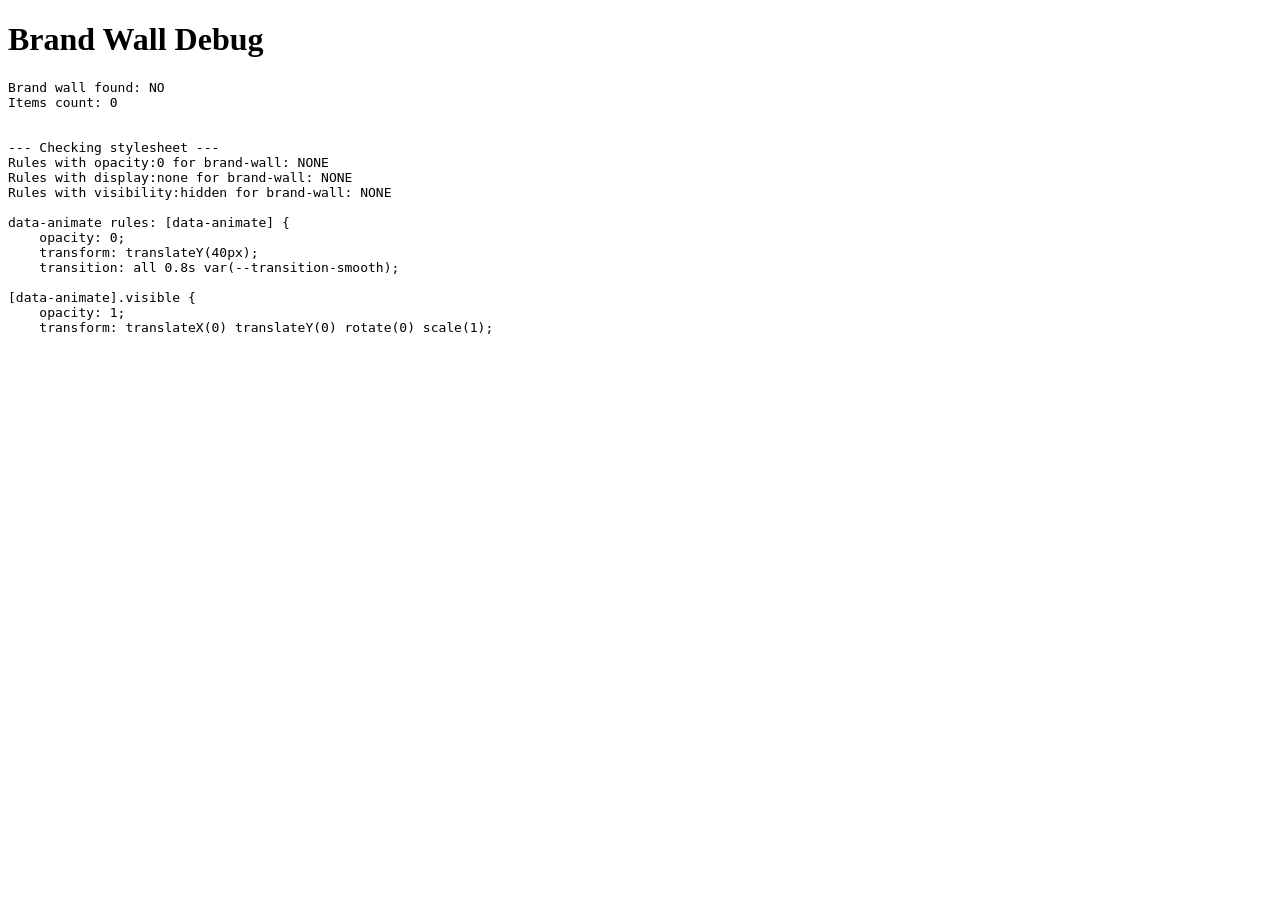
<file: debug.html>
<!DOCTYPE html>
<html>
<head><title>Debug</title></head>
<body>
<h1>Brand Wall Debug</h1>
<pre id="output"></pre>
<script>
window.addEventListener('load', function() {
    const wall = document.createElement('div');
    wall.innerHTML = document.querySelector('#brand-wall') ? 'found' : 'not found';
    
    // Load the main page in an iframe and inspect
    fetch('/index.html').then(r => r.text()).then(html => {
        // Check if brand-wall section exists
        const parser = new DOMParser();
        const doc = parser.parseFromString(html, 'text/html');
        const bw = doc.getElementById('brand-wall');
        const items = bw ? bw.querySelectorAll('.brand-wall-item') : [];
        
        let out = 'Brand wall found: ' + (bw ? 'YES' : 'NO') + '\n';
        out += 'Items count: ' + items.length + '\n\n';
        
        items.forEach((item, i) => {
            const img = item.querySelector('img');
            out += `Item ${i}: class="${item.className}" img="${img ? img.getAttribute('src') : 'none'}"\n`;
        });
        
        // Check CSS
        out += '\n--- Checking stylesheet ---\n';
        fetch('/styles.css').then(r => r.text()).then(css => {
            // Check for any rule that might hide brand-wall-item
            const hideRules = css.match(/brand-wall[^{]*\{[^}]*opacity\s*:\s*0[^}]*/g);
            out += 'Rules with opacity:0 for brand-wall: ' + (hideRules ? hideRules.join('\n') : 'NONE') + '\n';
            
            const displayNone = css.match(/brand-wall[^{]*\{[^}]*display\s*:\s*none[^}]*/g);
            out += 'Rules with display:none for brand-wall: ' + (displayNone ? displayNone.join('\n') : 'NONE') + '\n';
            
            const visHidden = css.match(/brand-wall[^{]*\{[^}]*visibility\s*:\s*hidden[^}]*/g);
            out += 'Rules with visibility:hidden for brand-wall: ' + (visHidden ? visHidden.join('\n') : 'NONE') + '\n';
            
            // Check data-animate rule
            const dataAnimate = css.match(/\[data-animate\][^{]*\{[^}]*/g);
            out += '\ndata-animate rules: ' + (dataAnimate ? dataAnimate.join('\n') : 'NONE') + '\n';
            
            document.getElementById('output').textContent = out;
        });
    });
});
</script>
</body>
</html>
</file>
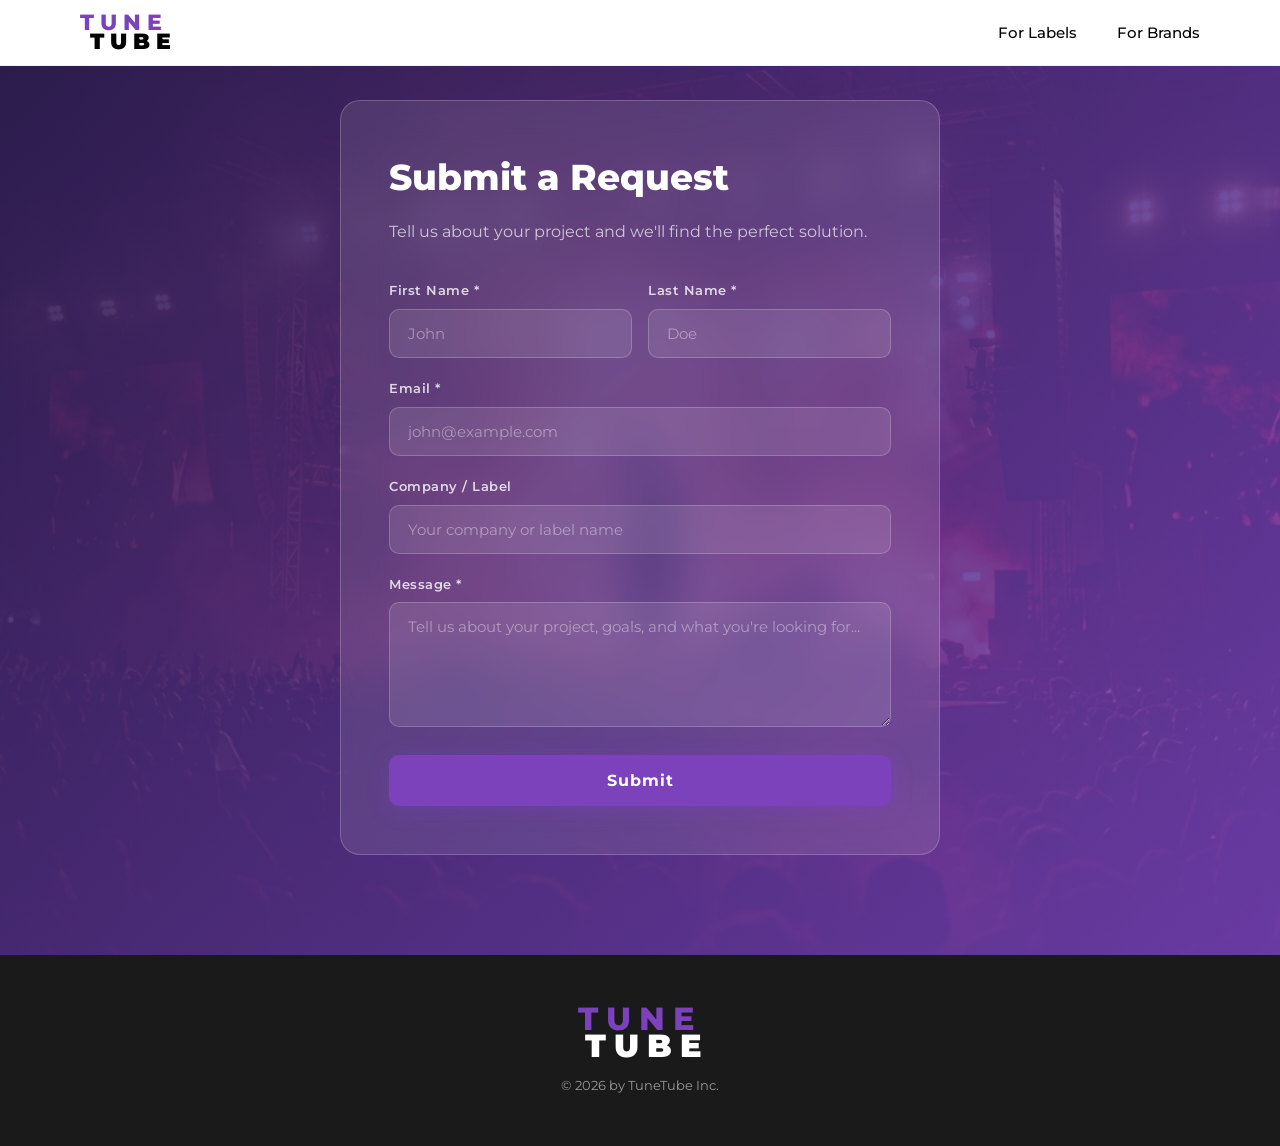
<file: submit-request.html>
<!DOCTYPE html>
<html lang="en">
<head>
    <meta charset="UTF-8">
    <meta name="viewport" content="width=device-width, initial-scale=1.0">
    <title>Submit Request | TuneTube</title>
    <meta name="description" content="Get in touch with TuneTube. Submit your music or brand partnership request.">
    <link rel="preconnect" href="https://fonts.googleapis.com">
    <link rel="preconnect" href="https://fonts.gstatic.com" crossorigin>
    <link href="https://fonts.googleapis.com/css2?family=Montserrat:wght@300;400;500;600;700;800;900&display=swap" rel="stylesheet">
    <link rel="stylesheet" href="styles.css">
</head>
<body class="submit-page">
    <!-- Header -->
    <header class="header" id="header">
        <div class="header-inner">
            <a href="index.html" class="logo" id="logo">
                <div class="logo-text">
                    <span class="logo-tune">TUNE</span>
                    <span class="logo-tube">TUBE</span>
                </div>
            </a>
            <nav class="nav" id="nav">
                <a href="index.html#for-labels-section" class="nav-link" id="nav-labels">For Labels</a>
                <a href="index.html#for-brands-section" class="nav-link" id="nav-creators">For Brands</a>
            </nav>
            <button class="hamburger" id="hamburger" aria-label="Toggle menu">
                <span></span>
                <span></span>
                <span></span>
            </button>
        </div>
    </header>

    <!-- Mobile Nav -->
    <div class="mobile-nav" id="mobile-nav">
        <a href="index.html#for-labels-section" class="mobile-nav-link">For Labels</a>
        <a href="index.html#for-brands-section" class="mobile-nav-link">For Brands</a>
    </div>

    <!-- Submit Request Section -->
    <section class="submit-section" id="submit-section">
        <div class="submit-bg">
            <img src="images/submit-bg.png" alt="Concert stage with red lighting" class="submit-bg-img">
            <div class="submit-overlay"></div>
        </div>
        <div class="submit-form-wrapper" id="form-container">
            <h1 class="submit-title" id="form-title">Submit a Request</h1>
            <p class="submit-subtitle" id="form-subtitle">Tell us about your project and we'll find the perfect solution.</p>
            
            <form class="contact-form" id="contact-form" action="https://formspree.io/f/mvzvrgzl" method="POST">
                <!-- Formspree hidden config -->
                <input type="hidden" name="_subject" value="New TuneTube Inquiry">
                <input type="hidden" name="_next" value="https://tunetube.org/submit-request.html?sent=true">
                <input type="text" name="_gotcha" style="display:none" tabindex="-1" autocomplete="off">

                <div class="form-row">
                    <div class="form-group">
                        <label for="first-name">First Name *</label>
                        <input type="text" id="first-name" name="firstName" required placeholder="John">
                    </div>
                    <div class="form-group">
                        <label for="last-name">Last Name *</label>
                        <input type="text" id="last-name" name="lastName" required placeholder="Doe">
                    </div>
                </div>
                <div class="form-group">
                    <label for="email">Email *</label>
                    <input type="email" id="email" name="email" required placeholder="john@example.com">
                </div>
                <div class="form-group">
                    <label for="company">Company / Label</label>
                    <input type="text" id="company" name="company" placeholder="Your company or label name">
                </div>
                <div class="form-group">
                    <label for="message">Message *</label>
                    <textarea id="message" name="message" required rows="5" placeholder="Tell us about your project, goals, and what you're looking for..."></textarea>
                </div>
                <button type="submit" class="btn-submit" id="btn-submit">Submit</button>
            </form>

            <!-- Success message (shown after redirect) -->
            <div class="form-success" id="form-success" style="display:none;">
                <svg width="64" height="64" viewBox="0 0 24 24" fill="none" stroke="#7B42BC" stroke-width="2" stroke-linecap="round" stroke-linejoin="round">
                    <path d="M22 11.08V12a10 10 0 1 1-5.93-9.14"/>
                    <polyline points="22 4 12 14.01 9 11.01"/>
                </svg>
                <h2>Thank you!</h2>
                <p>Your request has been submitted successfully. We'll get back to you soon.</p>
                <a href="index.html" class="btn-submit" style="display:inline-block;text-decoration:none;margin-top:20px;">Back to Home</a>
            </div>
        </div>
    </section>

    <!-- Footer -->
    <footer class="footer footer-dark" id="footer">
        <div class="footer-inner">
            <div class="footer-logo">
                <span class="footer-tune">TUNE</span>
                <span class="footer-tube">TUBE</span>
            </div>
            <p class="footer-copyright" id="footer-copyright">© 2026 by TuneTube Inc.</p>
        </div>
    </footer>

    <script src="cms.js"></script>
    <script src="script.js"></script>
    <script>
        // Show success message if redirected from Formspree
        if (window.location.search.includes('sent=true')) {
            const form = document.getElementById('contact-form');
            const success = document.getElementById('form-success');
            const title = document.getElementById('form-title');
            const subtitle = document.getElementById('form-subtitle');
            if (form) form.style.display = 'none';
            if (success) success.style.display = 'block';
            if (title) title.style.display = 'none';
            if (subtitle) subtitle.style.display = 'none';
        }
    </script>
</html>
</file>
<file: styles.css>
/* ============================================
   TuneTube - Premium Redesign CSS
   ============================================ */

/* === CSS Reset & Base === */
*, *::before, *::after {
    margin: 0;
    padding: 0;
    box-sizing: border-box;
}

:root {
    --purple: #7B42BC;
    --purple-dark: #5A2DB8;
    --purple-deep: #2D1B4E;
    --purple-light: #9B6DD7;
    --purple-glow: rgba(123, 66, 188, 0.4);
    --white: #FFFFFF;
    --black: #000000;
    --grey-dark: #1a1a1a;
    --grey-text: #999999;
    --font-main: 'Montserrat', sans-serif;
    --transition-smooth: cubic-bezier(0.25, 0.46, 0.45, 0.94);
}

html {
    scroll-behavior: smooth;
}

body {
    font-family: var(--font-main);
    color: var(--black);
    background: var(--white);
    overflow-x: hidden;
    line-height: 1.6;
}

a {
    text-decoration: none;
    color: inherit;
}

img {
    max-width: 100%;
    height: auto;
    display: block;
}

/* === HEADER === */
.header {
    position: fixed;
    top: 0;
    left: 0;
    right: 0;
    z-index: 1000;
    background: var(--white);
    border-bottom: 1px solid rgba(0,0,0,0.05);
    transition: box-shadow 0.3s ease, background 0.3s ease;
}

.header.scrolled {
    box-shadow: 0 2px 20px rgba(0,0,0,0.1);
}

.header.transparent {
    background: transparent;
    border-bottom: none;
}

.header.transparent .logo-tune {
    color: var(--purple);
}

.header.transparent .logo-tube {
    color: var(--white);
}

.header.transparent .nav-link {
    color: var(--white);
}

.header.transparent .nav-link.active {
    color: var(--purple-light);
}

.header.transparent .nav-link.active::after {
    background: var(--purple-light);
}

.header-inner {
    max-width: 1200px;
    margin: 0 auto;
    display: flex;
    align-items: center;
    justify-content: space-between;
    padding: 14px 40px;
}

/* Logo */
.logo-text {
    display: flex;
    flex-direction: column;
    line-height: 0.85;
}

.logo-tune {
    font-size: 22px;
    font-weight: 800;
    color: var(--purple);
    letter-spacing: 6px;
}

.logo-tube {
    font-size: 22px;
    font-weight: 900;
    color: var(--black);
    letter-spacing: 6px;
    margin-left: 10px;
}

/* Nav */
.nav {
    display: flex;
    gap: 40px;
}

.nav-link {
    font-size: 15px;
    font-weight: 500;
    color: var(--black);
    position: relative;
    transition: color 0.3s ease;
    padding: 4px 0;
}

.nav-link::after {
    content: '';
    position: absolute;
    bottom: -4px;
    left: 0;
    right: 0;
    height: 2px;
    background: var(--purple);
    border-radius: 1px;
    transform: scaleX(0);
    transition: transform 0.3s ease;
}

.nav-link:hover::after {
    transform: scaleX(1);
}

.nav-link:hover {
    color: var(--purple);
}

.nav-link.active {
    color: var(--purple);
}

.nav-link.active::after {
    content: '';
    position: absolute;
    bottom: -4px;
    left: 0;
    right: 0;
    height: 2px;
    background: var(--purple);
    border-radius: 1px;
    transform: scaleX(1);
}

/* Hamburger */
.hamburger {
    display: none;
    flex-direction: column;
    gap: 5px;
    background: none;
    border: none;
    cursor: pointer;
    padding: 5px;
    z-index: 1001;
}

.hamburger span {
    display: block;
    width: 24px;
    height: 2px;
    background: var(--black);
    transition: all 0.3s ease;
}

.hamburger.active span:nth-child(1) {
    transform: rotate(45deg) translate(5px, 5px);
}

.hamburger.active span:nth-child(2) {
    opacity: 0;
}

.hamburger.active span:nth-child(3) {
    transform: rotate(-45deg) translate(5px, -5px);
}

/* Mobile Nav */
.mobile-nav {
    display: none;
    position: fixed;
    top: 60px;
    left: 0;
    right: 0;
    background: var(--white);
    z-index: 999;
    padding: 24px 40px;
    box-shadow: 0 4px 30px rgba(0,0,0,0.12);
    flex-direction: column;
    gap: 16px;
    backdrop-filter: blur(10px);
}

.mobile-nav.active {
    display: flex;
}

.mobile-nav-link {
    font-size: 16px;
    font-weight: 600;
    color: var(--black);
    padding: 10px 0;
    border-bottom: 1px solid rgba(0,0,0,0.05);
    transition: color 0.3s ease;
}

.mobile-nav-link:last-child {
    border-bottom: none;
}

.mobile-nav-link.active {
    color: var(--purple);
}

/* === HERO SECTION === */
.hero {
    position: relative;
    width: 100%;
    height: 100vh;
    min-height: 650px;
    display: flex;
    align-items: center;
    justify-content: center;
    overflow: hidden;
}

.hero-bg {
    position: absolute;
    top: 0;
    left: 0;
    right: 0;
    bottom: 0;
}

.hero-bg-video {
    width: 100%;
    height: 100%;
    object-fit: cover;
}

.hero-bg-img {
    width: 100%;
    height: 100%;
    object-fit: cover;
    transform: scale(1.05);
    transition: transform 0.1s linear;
}

.hero-overlay {
    position: absolute;
    top: 0;
    left: 0;
    right: 0;
    bottom: 0;
    background: linear-gradient(
        to bottom,
        rgba(0,0,0,0.15) 0%,
        rgba(0,0,0,0.35) 40%,
        rgba(0,0,0,0.45) 70%,
        rgba(0,0,0,0.3) 100%
    );
}

.hero-content {
    position: relative;
    z-index: 2;
    text-align: center;
    color: var(--white);
    animation: heroFadeIn 1.2s var(--transition-smooth) forwards;
}

@keyframes heroFadeIn {
    from {
        opacity: 0;
        transform: translateY(30px);
    }
    to {
        opacity: 1;
        transform: translateY(0);
    }
}

.hero-logo {
    display: flex;
    flex-direction: column;
    align-items: center;
    margin-bottom: 20px;
}

.hero-tune {
    font-size: 80px;
    font-weight: 800;
    color: var(--purple);
    letter-spacing: 20px;
    line-height: 1;
    text-shadow: 2px 4px 12px rgba(0,0,0,0.4);
}

.hero-tube {
    font-size: 80px;
    font-weight: 900;
    color: rgba(255,255,255,0.85);
    letter-spacing: 20px;
    line-height: 1;
    margin-left: 30px;
    text-shadow: 2px 4px 12px rgba(0,0,0,0.4);
}

.hero-tagline {
    font-size: 22px;
    font-weight: 600;
    font-style: italic;
    letter-spacing: 2px;
    margin-bottom: 40px;
    text-shadow: 1px 2px 6px rgba(0,0,0,0.5);
}

.btn-contact {
    display: inline-block;
    padding: 18px 70px;
    background: var(--white);
    color: var(--black);
    font-family: var(--font-main);
    font-size: 16px;
    font-weight: 600;
    letter-spacing: 3px;
    border-radius: 40px;
    transition: all 0.4s var(--transition-smooth);
    box-shadow: 0 4px 20px rgba(0,0,0,0.3);
}

.btn-contact:hover {
    transform: translateY(-3px);
    box-shadow: 0 8px 30px rgba(0,0,0,0.4);
    background: var(--purple);
    color: var(--white);
}

/* Scroll Indicator */
.scroll-indicator {
    position: absolute;
    bottom: 30px;
    left: 50%;
    transform: translateX(-50%);
    z-index: 2;
    animation: scrollBounce 2s infinite;
}

@keyframes scrollBounce {
    0%, 100% { transform: translateX(-50%) translateY(0); }
    50% { transform: translateX(-50%) translateY(10px); }
}

.scroll-mouse {
    width: 26px;
    height: 42px;
    border: 2px solid rgba(255,255,255,0.6);
    border-radius: 13px;
    display: flex;
    justify-content: center;
    padding-top: 8px;
}

.scroll-wheel {
    width: 4px;
    height: 10px;
    background: rgba(255,255,255,0.8);
    border-radius: 2px;
    animation: scrollWheelAnim 1.8s infinite;
}

@keyframes scrollWheelAnim {
    0% { opacity: 1; transform: translateY(0); }
    100% { opacity: 0; transform: translateY(12px); }
}

/* === FOR LABELS SECTION === */
.for-labels-section {
    padding: 100px 0 60px;
    background: var(--white);
    overflow: hidden;
}

.section-container {
    max-width: 1200px;
    margin: 0 auto;
    padding: 0 40px;
    display: grid;
    grid-template-columns: 1fr 1.2fr;
    gap: 60px;
    align-items: center;
}

.section-title {
    font-size: 56px;
    font-weight: 900;
    color: var(--black);
    line-height: 1.1;
    margin-bottom: 28px;
    letter-spacing: -1px;
}

.section-desc {
    font-size: 17px;
    color: #444;
    line-height: 1.7;
    margin-bottom: 36px;
    max-width: 500px;
}

.btn-purple {
    display: inline-block;
    padding: 16px 48px;
    background: var(--purple);
    color: var(--white);
    font-family: var(--font-main);
    font-size: 15px;
    font-weight: 600;
    border-radius: 30px;
    transition: all 0.4s var(--transition-smooth);
    box-shadow: 0 4px 20px var(--purple-glow);
}

.btn-purple:hover {
    transform: translateY(-3px);
    box-shadow: 0 8px 30px rgba(123, 66, 188, 0.55);
    background: var(--purple-dark);
}

/* Artist Grid - spaced collage layout */
.artist-grid {
    display: grid;
    grid-template-columns: 1fr 1fr;
    grid-template-rows: auto auto auto;
    gap: 20px;
    position: relative;
}

.artist-card {
    border-radius: 14px;
    overflow: hidden;
    box-shadow: 0 8px 28px rgba(0,0,0,0.15);
    transition: transform 0.4s ease, box-shadow 0.4s ease;
}

.artist-card:hover {
    transform: scale(1.04) rotate(-1deg);
    box-shadow: 0 12px 40px rgba(0,0,0,0.25);
}

.artist-card img {
    width: 100%;
    height: auto;
    object-fit: contain;
    object-position: center center;
}

/* Row 1: Cứ Chill Thôi (left) + Nếu Lỡ Một Ngày (right) */
.artist-card-large {
    height: auto;
    transform: rotate(-2deg);
}

.artist-card-small {
    height: auto;
    transform: rotate(2deg);
    margin-top: 16px;
}

/* Row 2: Singer (medium) + Vũ 20:00 (dark) */
.artist-card-medium {
    height: auto;
    transform: rotate(1deg);
}

.artist-card-dark {
    height: auto;
    transform: rotate(-2deg);
    margin-top: 16px;
}

/* Row 3: Tri Ky OUT NOW - centered */
.artist-card-promo {
    grid-column: 1 / -1;
    height: auto;
    transform: rotate(1deg);
    max-width: 55%;
    justify-self: center;
}

/* Spotify Embed */
.spotify-embed {
    max-width: 600px;
    margin: 40px auto 0;
    padding: 0 40px;
}

/* === FOR BRANDS SECTION === */
.for-brands-section {
    padding: 80px 0 0;
    background: var(--purple);
    position: relative;
    overflow: hidden;
}

.brands-container {
    align-items: center;
    grid-template-columns: 1fr 1.5fr;
}

.brands-image-collage {
    overflow: visible;
    position: relative;
}

.brands-title {
    font-size: 56px;
    font-weight: 900;
    color: var(--white);
    line-height: 1.1;
    margin-bottom: 28px;
    letter-spacing: -1px;
}

.brands-desc {
    font-size: 17px;
    color: rgba(255,255,255,0.85);
    line-height: 1.7;
    margin-bottom: 36px;
    max-width: 500px;
}

.btn-white {
    display: inline-block;
    padding: 16px 48px;
    background: var(--white);
    color: var(--black);
    font-family: var(--font-main);
    font-size: 15px;
    font-weight: 600;
    border-radius: 30px;
    border: 2px solid var(--white);
    transition: all 0.4s var(--transition-smooth);
}

.btn-white:hover {
    transform: translateY(-3px);
    box-shadow: 0 8px 30px rgba(0,0,0,0.2);
    background: transparent;
    color: var(--white);
}

/* Brands Grid - spaced grid layout */
.brands-grid {
    display: grid;
    grid-template-columns: repeat(2, 1fr);
    gap: 16px;
    width: 100%;
}

.brand-photo {
    position: relative;
    border-radius: 12px;
    overflow: hidden;
    box-shadow: 6px 6px 24px rgba(0,0,0,0.3);
    transition: transform 0.4s ease, box-shadow 0.4s ease;
    aspect-ratio: 3 / 4;
}

.brand-photo:hover {
    transform: scale(1.06) rotate(-1deg) !important;
    box-shadow: 10px 10px 36px rgba(0,0,0,0.45);
    z-index: 20 !important;
}

.brand-photo img {
    width: 100%;
    height: 100%;
    object-fit: cover;
    object-position: center center;
}

/* Subtle rotation variations for collage feel */
.brand-photo-1 {
    transform: rotate(-3deg);
}

.brand-photo-2 {
    transform: rotate(2deg);
    margin-top: 20px;
}

.brand-photo-3 {
    transform: rotate(1deg);
}

.brand-photo-4 {
    transform: rotate(-2deg);
    margin-top: 14px;
}

.brand-photo-5 {
    transform: rotate(2deg);
}

.brand-photo-6 {
    transform: rotate(-2deg);
    margin-top: 16px;
}

.brand-photo-7 {
    transform: rotate(-3deg);
}

.brand-photo-8 {
    transform: rotate(2deg);
    margin-top: 10px;
}

/* === WISHLIST / BRAND WALL SECTION === */
.wishlist-section {
    background: var(--purple);
    position: relative;
    overflow: hidden;
}

/* Brand Wall - tilted images matching Wix */
.brand-wall {
    display: flex;
    justify-content: center;
    align-items: center;
    gap: 0;
    padding: 60px 0 0;
    overflow: hidden;
    position: relative;
    min-height: 450px;
}

.brand-wall-item {
    flex-shrink: 0;
    overflow: hidden;
    box-shadow: 8px 8px 30px rgba(0,0,0,0.25);
    transition: transform 0.5s ease;
}

.brand-wall-item img {
    width: 100%;
    height: 100%;
    object-fit: cover;
    object-position: center top;
}

.brand-wall-item:hover {
    transform: scale(1.05) !important;
    z-index: 10;
}

.brand-wall-1 {
    width: 300px;
    height: 400px;
    transform: rotate(-5deg) translateY(20px);
    border-radius: 10px;
    margin-right: -30px;
    z-index: 1;
}

.brand-wall-2 {
    width: 300px;
    height: 420px;
    transform: rotate(0deg) translateY(-10px);
    border-radius: 10px;
    margin-right: -30px;
    z-index: 3;
}

.brand-wall-3 {
    width: 300px;
    height: 400px;
    transform: rotate(5deg) translateY(20px);
    border-radius: 10px;
    z-index: 1;
}

/* Wishlist Banner */
.wishlist-banner {
    background: var(--purple);
    padding: 0 40px 80px;
    text-align: center;
}

.wishlist-content {
    max-width: 700px;
    margin: 0 auto;
    background: var(--purple-dark);
    border-radius: 12px;
    padding: 40px 50px;
    display: flex;
    align-items: center;
    justify-content: space-between;
    gap: 30px;
}

.wishlist-title {
    font-size: 24px;
    font-weight: 600;
    color: var(--white);
    line-height: 1.4;
    text-align: left;
}

.btn-submit-now {
    display: inline-block;
    padding: 14px 36px;
    background: transparent;
    color: var(--white);
    font-family: var(--font-main);
    font-size: 14px;
    font-weight: 600;
    letter-spacing: 2px;
    border: 2px solid var(--white);
    border-radius: 30px;
    transition: all 0.4s var(--transition-smooth);
    white-space: nowrap;
    flex-shrink: 0;
}

.btn-submit-now:hover {
    background: var(--white);
    color: var(--purple-dark);
    transform: translateY(-2px);
    box-shadow: 0 6px 20px rgba(0,0,0,0.2);
}

/* === FOOTER === */
.footer {
    background: var(--grey-dark);
    padding: 50px 40px;
    text-align: center;
}

.footer-inner {
    max-width: 1200px;
    margin: 0 auto;
}

.footer-logo {
    display: flex;
    flex-direction: column;
    align-items: center;
    margin-bottom: 16px;
    line-height: 0.85;
}

.footer-tune {
    font-size: 32px;
    font-weight: 800;
    color: var(--purple);
    letter-spacing: 8px;
}

.footer-tube {
    font-size: 32px;
    font-weight: 900;
    color: var(--white);
    letter-spacing: 8px;
    margin-left: 14px;
}

.footer-copyright {
    font-size: 13px;
    color: var(--grey-text);
    margin-top: 8px;
}

/* === CHAT WIDGET === */
.chat-widget {
    position: fixed;
    bottom: 24px;
    right: 24px;
    z-index: 999;
}

.chat-btn {
    display: flex;
    align-items: center;
    gap: 8px;
    padding: 12px 24px;
    background: var(--purple);
    color: var(--white);
    border: none;
    border-radius: 30px;
    font-family: var(--font-main);
    font-size: 14px;
    font-weight: 600;
    cursor: pointer;
    box-shadow: 0 4px 20px var(--purple-glow);
    transition: all 0.3s ease;
}

.chat-btn:hover {
    transform: translateY(-3px);
    box-shadow: 0 8px 30px var(--purple-glow);
}

/* === ANIMATIONS === */
[data-animate] {
    opacity: 0;
    transform: translateY(40px);
    transition: all 0.8s var(--transition-smooth);
}

[data-animate="fade-right"] {
    transform: translateX(-40px);
}

[data-animate="fade-left"] {
    transform: translateX(40px);
}

[data-animate="fade-up"] {
    transform: translateY(40px);
}

[data-animate="rotate-in"] {
    transform: rotate(10deg) scale(0.9);
    opacity: 0;
}

[data-animate].visible {
    opacity: 1;
    transform: translateX(0) translateY(0) rotate(0) scale(1);
}

/* Brand wall items are animated via JS observer - no data-animate needed */

/* === FOR LABELS PAGE === */
.labels-page-hero {
    position: relative;
    width: 100%;
    min-height: 100vh;
    display: flex;
    align-items: center;
    justify-content: center;
    overflow: hidden;
    margin-top: 60px;
}

.labels-page-hero .hero-bg {
    position: absolute;
    top: 0;
    left: 0;
    right: 0;
    bottom: 0;
}

.labels-page-hero .hero-overlay {
    position: absolute;
    top: 0;
    left: 0;
    right: 0;
    bottom: 0;
    background: rgba(0, 0, 0, 0.45);
}

.labels-hero-content {
    position: relative;
    z-index: 2;
    text-align: center;
    color: var(--white);
    padding: 80px 40px;
    max-width: 1100px;
    display: flex;
    flex-direction: column;
    align-items: center;
}

.labels-hero-title {
    font-size: 48px;
    font-weight: 900;
    line-height: 1.15;
    margin-bottom: 60px;
    text-shadow: 2px 4px 12px rgba(0,0,0,0.4);
    letter-spacing: 3px;
}

.btn-join {
    display: inline-block;
    padding: 18px 60px;
    background: var(--purple);
    color: var(--white);
    font-family: var(--font-main);
    font-size: 16px;
    font-weight: 700;
    letter-spacing: 2px;
    border-radius: 40px;
    transition: all 0.4s var(--transition-smooth);
    box-shadow: 0 4px 20px var(--purple-glow);
    margin-top: 50px;
}

.btn-join:hover {
    transform: translateY(-3px);
    box-shadow: 0 8px 30px rgba(123, 66, 188, 0.55);
    background: var(--purple-dark);
}

/* Benefits Grid */
.benefits-section {
    padding: 80px 40px;
    background: var(--white);
}

.benefits-grid {
    max-width: 1100px;
    margin: 0 auto;
    display: grid;
    grid-template-columns: repeat(3, 1fr);
    gap: 40px;
}

/* On labels page, benefit cards are transparent with white text */
.labels-page .benefit-card {
    text-align: center;
    padding: 40px 24px;
    border-radius: 0;
    background: transparent;
    color: white;
    transition: transform 0.4s ease;
}

.labels-page .benefit-card:hover {
    transform: translateY(-8px);
    box-shadow: none;
}

.labels-page .benefit-icon {
    width: 80px;
    height: 80px;
    margin: 0 auto 24px;
    background: transparent;
    border-radius: 0;
    display: flex;
    align-items: center;
    justify-content: center;
}

.labels-page .benefit-icon svg {
    width: 80px;
    height: 80px;
    fill: white;
}

.labels-page .benefit-title {
    font-size: 18px;
    font-weight: 700;
    margin-bottom: 18px;
    color: white;
    letter-spacing: 3px;
}

.labels-page .benefit-desc {
    font-size: 15px;
    color: rgba(255, 255, 255, 0.85);
    line-height: 1.7;
}

/* Default benefit card styles (for non-labels pages) */
.benefit-card {
    text-align: center;
    padding: 40px 24px;
    border-radius: 16px;
    background: #f8f5fc;
    transition: transform 0.4s ease, box-shadow 0.4s ease;
}

.benefit-card:hover {
    transform: translateY(-8px);
    box-shadow: 0 12px 40px rgba(123, 66, 188, 0.15);
}

.benefit-icon {
    width: 60px;
    height: 60px;
    margin: 0 auto 20px;
    background: var(--purple);
    border-radius: 50%;
    display: flex;
    align-items: center;
    justify-content: center;
}

.benefit-icon svg {
    width: 28px;
    height: 28px;
    fill: white;
}

.benefit-title {
    font-size: 22px;
    font-weight: 700;
    margin-bottom: 14px;
    color: var(--black);
}

.benefit-desc {
    font-size: 15px;
    color: #555;
    line-height: 1.6;
}

/* === SUBMIT REQUEST PAGE === */
.submit-page {
    min-height: 100vh;
    display: flex;
    flex-direction: column;
    position: relative;
}

.submit-section {
    flex: 1;
    display: flex;
    align-items: center;
    justify-content: center;
    position: relative;
    padding: 100px 40px;
}

.form-row {
    display: flex;
    gap: 16px;
}

.form-row .form-group {
    flex: 1;
}

.submit-bg {
    position: absolute;
    top: 0;
    left: 0;
    right: 0;
    bottom: 0;
}

.submit-bg img {
    width: 100%;
    height: 100%;
    object-fit: cover;
}

.submit-overlay {
    position: absolute;
    top: 0;
    left: 0;
    right: 0;
    bottom: 0;
    background: linear-gradient(135deg, rgba(45,27,78,0.92), rgba(123,66,188,0.85));
}

.submit-form-wrapper {
    position: relative;
    z-index: 2;
    width: 100%;
    max-width: 600px;
    background: rgba(255,255,255,0.1);
    backdrop-filter: blur(20px);
    border: 1px solid rgba(255,255,255,0.2);
    border-radius: 20px;
    padding: 48px;
}

.submit-title {
    font-size: 36px;
    font-weight: 800;
    color: var(--white);
    margin-bottom: 12px;
}

.submit-subtitle {
    font-size: 16px;
    color: rgba(255,255,255,0.7);
    margin-bottom: 36px;
}

.form-group {
    margin-bottom: 20px;
}

.form-group label {
    display: block;
    font-size: 13px;
    font-weight: 600;
    color: rgba(255,255,255,0.8);
    margin-bottom: 8px;
    letter-spacing: 0.5px;
}

.form-group input,
.form-group textarea,
.form-group select {
    width: 100%;
    padding: 14px 18px;
    background: rgba(255,255,255,0.1);
    border: 1px solid rgba(255,255,255,0.2);
    border-radius: 10px;
    color: var(--white);
    font-family: var(--font-main);
    font-size: 15px;
    transition: border-color 0.3s ease, background 0.3s ease;
}

.form-group input::placeholder,
.form-group textarea::placeholder {
    color: rgba(255,255,255,0.4);
}

.form-group input:focus,
.form-group textarea:focus,
.form-group select:focus {
    outline: none;
    border-color: var(--purple-light);
    background: rgba(255,255,255,0.15);
}

.form-group textarea {
    min-height: 120px;
    resize: vertical;
}

.form-group select {
    appearance: none;
    cursor: pointer;
}

.form-group select option {
    background: var(--purple-deep);
    color: var(--white);
}

.btn-submit {
    width: 100%;
    padding: 16px;
    background: var(--purple);
    color: var(--white);
    border: none;
    border-radius: 10px;
    font-family: var(--font-main);
    font-size: 16px;
    font-weight: 700;
    letter-spacing: 1px;
    cursor: pointer;
    transition: all 0.4s var(--transition-smooth);
    box-shadow: 0 4px 20px var(--purple-glow);
}

.btn-submit:hover {
    transform: translateY(-2px);
    box-shadow: 0 8px 30px rgba(123, 66, 188, 0.55);
    background: var(--purple-dark);
}

.form-success {
    display: none;
    text-align: center;
    color: var(--white);
    padding: 40px 20px;
}

.form-success svg {
    margin-bottom: 24px;
}

.form-success h2 {
    font-size: 32px;
    margin-bottom: 16px;
    color: var(--white);
}

.form-success p {
    font-size: 16px;
    color: rgba(255,255,255,0.8);
    line-height: 1.6;
}

/* === RESPONSIVE === */
@media (max-width: 968px) {
    .section-container {
        grid-template-columns: 1fr;
        gap: 40px;
    }

    .section-title {
        font-size: 42px;
    }

    .brands-title {
        font-size: 42px;
    }

    .hero-tune, .hero-tube {
        font-size: 52px;
        letter-spacing: 12px;
    }

    .hero-tube {
        margin-left: 18px;
    }

    .hero-tagline {
        font-size: 18px;
    }

    .benefits-grid {
        grid-template-columns: 1fr;
        max-width: 400px;
    }

    .wishlist-content {
        flex-direction: column;
        text-align: center;
        padding: 30px;
    }

    .wishlist-title {
        text-align: center;
        font-size: 20px;
    }

    .artist-grid {
        gap: 14px;
    }

    .artist-card-large,
    .artist-card-small {
        height: auto;
    }

    .artist-card-medium,
    .artist-card-dark {
        height: auto;
    }

    .artist-card-promo {
        height: auto;
    }

    /* Brands grid - 2 columns on tablet */
    .brands-grid {
        grid-template-columns: repeat(2, 1fr);
        gap: 14px;
    }

    .brand-photo {
        margin-top: 0 !important;
        aspect-ratio: 3 / 4;
    }
}

@media (max-width: 768px) {
    .hamburger {
        display: flex;
    }

    .nav {
        display: none;
    }

    .header-inner {
        padding: 12px 24px;
    }

    .hero-tune, .hero-tube {
        font-size: 38px;
        letter-spacing: 10px;
    }

    .hero-tube {
        margin-left: 14px;
    }

    .hero-tagline {
        font-size: 15px;
    }

    .btn-contact {
        padding: 14px 50px;
        font-size: 14px;
    }

    .section-title {
        font-size: 36px;
    }

    .brands-title {
        font-size: 36px;
    }

    .section-desc,
    .brands-desc {
        font-size: 15px;
    }

    .spotify-embed {
        padding: 0 20px;
    }

    /* No brand wall on mobile */

    .labels-hero-title {
        font-size: 32px;
    }

    .submit-form-wrapper {
        padding: 32px 24px;
    }

    .submit-title {
        font-size: 28px;
    }

    .for-labels-section,
    .for-brands-section {
        padding: 40px 0 30px;
    }

    /* === MOBILE: Spaced grid layout === */
    .section-container {
        padding: 0 20px;
        grid-template-columns: 1fr;
        gap: 16px;
    }

    /* Artist grid - 2 columns with spacing */
    .artist-grid {
        display: grid;
        grid-template-columns: 1fr 1fr;
        gap: 12px;
        position: relative;
        min-height: auto;
        padding: 0;
    }

    .artist-card {
        border-radius: 10px;
        overflow: hidden;
    }

    .artist-card img {
        width: 100%;
        height: auto;
        object-fit: contain;
        border-radius: 10px;
    }

    .artist-card-large {
        height: auto;
        transform: rotate(-2deg);
        margin: 0;
    }

    .artist-card-small {
        height: auto;
        transform: rotate(2deg);
        margin: 10px 0 0;
    }

    .artist-card-medium {
        height: auto;
        transform: rotate(1deg);
        margin: 0;
    }

    .artist-card-dark {
        height: auto;
        transform: rotate(-2deg);
        margin: 10px 0 0;
    }

    .artist-card-promo {
        grid-column: 1 / -1;
        width: 55%;
        height: auto;
        justify-self: center;
        transform: rotate(1deg);
        margin: 0 auto;
        max-width: none;
    }

    /* Spotify embed mobile compact */
    .spotify-embed {
        margin-top: 16px;
    }

    /* Brands grid - 2 columns with clear spacing */
    .brands-grid {
        grid-template-columns: 1fr 1fr;
        gap: 12px;
    }

    .brand-photo {
        margin-top: 0 !important;
        aspect-ratio: 3 / 4;
        border-radius: 10px !important;
        box-shadow: 4px 4px 15px rgba(0,0,0,0.25);
    }

    .brand-photo img {
        width: 100%;
        height: 100%;
        object-fit: cover;
        border-radius: 10px;
    }

    /* Subtle rotation on mobile */
    .brand-photo-1 { transform: rotate(-2deg) !important; }
    .brand-photo-2 { transform: rotate(2deg) !important; }
    .brand-photo-3 { transform: rotate(1deg) !important; }
    .brand-photo-4 { transform: rotate(-2deg) !important; }
    .brand-photo-5 { transform: rotate(2deg) !important; }
    .brand-photo-6 { transform: rotate(-1deg) !important; }
    .brand-photo-7 { transform: rotate(-2deg) !important; }
    .brand-photo-8 { transform: rotate(2deg) !important; }

    /* Disable hover effects on mobile */
    .brand-photo:hover {
        transform: none !important;
    }
}

@media (max-width: 480px) {
    .hero-tune, .hero-tube {
        font-size: 28px;
        letter-spacing: 6px;
    }

    .hero-tube {
        margin-left: 10px;
    }

    .hero-tagline {
        font-size: 13px;
        letter-spacing: 1px;
    }

    .btn-contact {
        padding: 12px 40px;
        font-size: 13px;
    }

    .section-title {
        font-size: 28px;
    }

    .brands-title {
        font-size: 28px;
    }

    /* Artist grid - slightly smaller on small phones */
    .artist-grid {
        gap: 10px;
    }

    .artist-card-large,
    .artist-card-small,
    .artist-card-medium,
    .artist-card-dark {
        height: auto;
    }

    .artist-card-promo {
        height: auto;
        width: 50%;
    }

    /* Brand photos - maintain aspect ratio on small phones */
    .brands-grid {
        gap: 10px;
    }

    .brand-photo {
        aspect-ratio: 3 / 4;
    }

    .footer-tune, .footer-tube {
        font-size: 24px;
    }

    .wishlist-title {
        font-size: 18px;
    }

    .wishlist-banner {
        padding: 30px 16px 60px;
    }

    .wishlist-content {
        padding: 24px 20px;
    }
}
</file>
